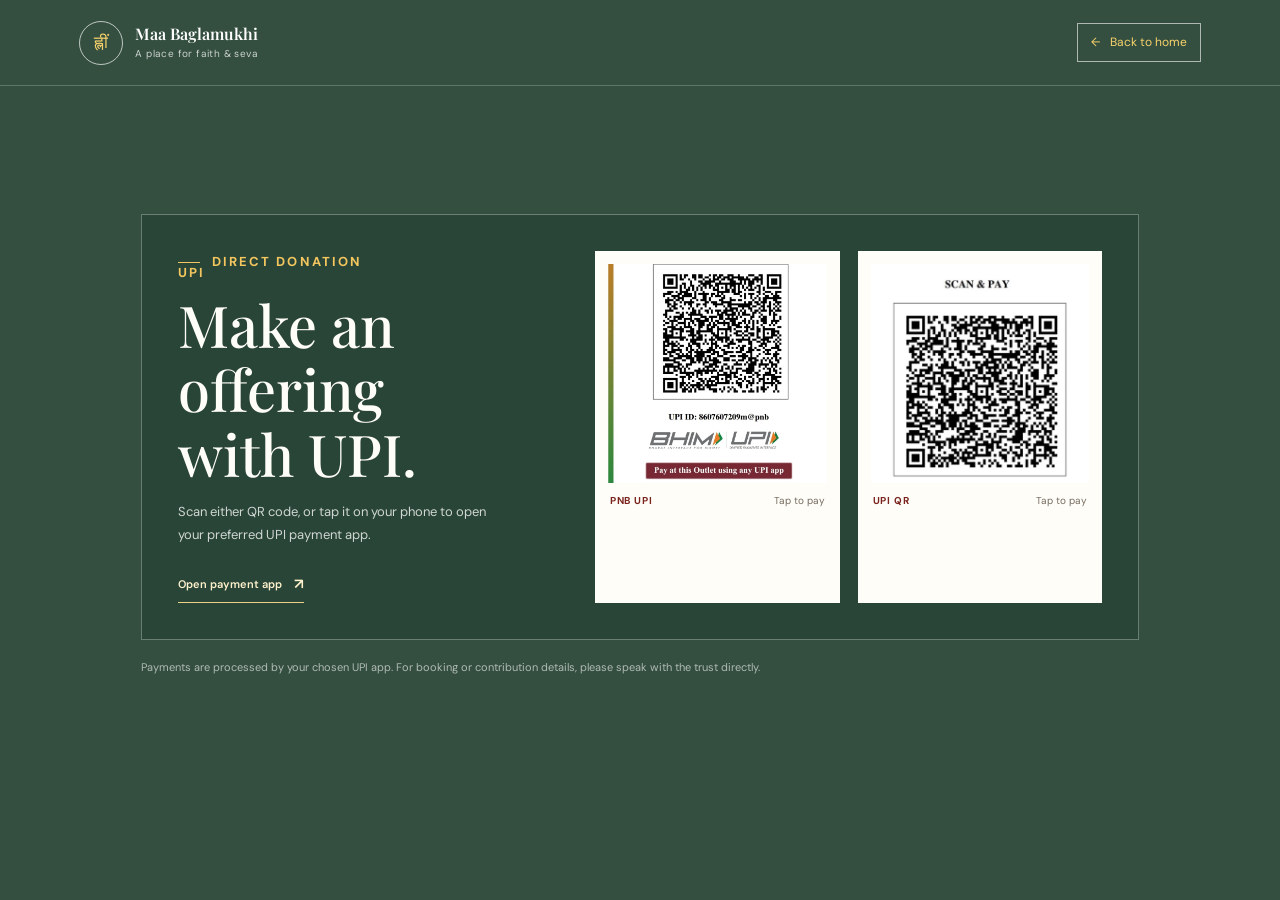
<file: donation.html>
<!doctype html>
<html lang="en">
  <head>
    <meta charset="utf-8">
    <meta name="viewport" content="width=device-width, initial-scale=1">
    <meta name="theme-color" content="#344f40">
    <meta name="description" content="Make a UPI donation to Maa Baglamukhi Charitable Trust.">
    <title>Donate | Maa Baglamukhi Charitable Trust</title>
    <link rel="preconnect" href="https://fonts.googleapis.com">
    <link rel="preconnect" href="https://fonts.gstatic.com" crossorigin>
    <link href="https://fonts.googleapis.com/css2?family=DM+Sans:wght@400;500;600;700&amp;family=Playfair+Display:wght@500;600;700&amp;display=swap" rel="stylesheet">
    <link rel="stylesheet" href="styles.css">
    <script src="script.js" defer></script>
  </head>
  <body class="donation-page">
    <a class="skip-link" href="#donation">Skip to donation options</a>
    <header class="donation-page-header">
      <a class="brand" href="index.html" aria-label="Maa Baglamukhi home">
        <span class="brand-mark" aria-hidden="true">ह्लीं</span>
        <span class="brand-copy"><strong>Maa Baglamukhi</strong><small>A place for faith &amp; seva</small></span>
      </a>
      <a class="back-home" href="index.html"><span aria-hidden="true">←</span> Back to home</a>
    </header>

    <main class="donation-page-main" id="donation">
      <section class="donation-qr" aria-labelledby="donate-title">
        <div class="donation-qr-copy">
          <p class="eyebrow"><span>UPI</span> Direct donation</p>
          <h1 id="donate-title">Make an offering<br>with UPI.</h1>
          <p>Scan either QR code, or tap it on your phone to open your preferred UPI payment app.</p>
          <a class="text-link" href="upi://pay?pa=8607607209m%40pnb&amp;pn=Baglamukhi%20Sadhana%20Evam%20Dharmarth%20Trust&amp;cu=INR">Open payment app <span aria-hidden="true">↗</span></a>
        </div>
        <div class="donation-qr-codes" aria-label="UPI payment QR codes">
          <a class="qr-payment" href="upi://pay?pa=8607607209m%40pnb&amp;pn=Baglamukhi%20Sadhana%20Evam%20Dharmarth%20Trust&amp;cu=INR" aria-label="Open the first Baglamukhi Trust UPI payment QR code in a payment app">
            <img src="assets/pnb-upi-qr-full.jpeg" alt="PNB UPI payment QR code for Baglamukhi Sadhana Evam Dharmarth Trust">
            <span><strong>PNB UPI</strong><small>Tap to pay</small></span>
          </a>
          <a class="qr-payment" href="upi://pay?pa=8607607209m%40pnb&amp;pn=Baglamukhi%20Sadhana%20Evam%20Dharmarth%20Trust&amp;cu=INR" aria-label="Open the second Baglamukhi Trust UPI payment QR code in a payment app">
            <img src="assets/pnb-upi-qr.jpeg" alt="UPI payment QR code for Baglamukhi Sadhana Evam Dharmarth Trust">
            <span><strong>UPI QR</strong><small>Tap to pay</small></span>
          </a>
        </div>
      </section>
      <p class="donation-page-note">Payments are processed by your chosen UPI app. For booking or contribution details, please speak with the trust directly.</p>
    </main>
  </body>
</html>
</file>
<file: styles.css>
:root {
  color-scheme: light;
  --ink: #2b2722;
  --muted: #756b60;
  --paper: #fffdf8;
  --saffron: #e5a32b;
  --red: #7b241e;
  --green: #344f40;
  --line: rgba(43, 39, 34, 0.18);
  --serif: "Playfair Display", Georgia, serif;
  --sans: "DM Sans", sans-serif;
}

* { box-sizing: border-box; }
html { scroll-behavior: smooth; scroll-padding-top: 88px; }
body { margin: 0; color: var(--ink); background: var(--paper); font-family: var(--sans); font-size: 16px; line-height: 1.65; }
a { color: inherit; }
button, a { -webkit-tap-highlight-color: transparent; }
::selection { color: var(--paper); background: var(--red); }

.skip-link { position: absolute; z-index: 20; top: 8px; left: 8px; padding: 8px 14px; transform: translateY(-150%); color: white; background: var(--red); }
.skip-link:focus { transform: translateY(0); }
.site-header { position: absolute; z-index: 5; inset: 0 0 auto; display: flex; align-items: center; justify-content: space-between; min-height: 86px; padding: 0 6.2%; color: white; border-bottom: 1px solid rgba(255,255,255,.22); }
.brand { display: inline-flex; align-items: center; gap: 12px; color: inherit; text-decoration: none; }
.brand-mark { display: grid; width: 44px; height: 44px; place-items: center; border: 1px solid rgba(255,255,255,.68); border-radius: 50%; color: #f8d26b; font-size: 17px; }
.brand-copy { display: grid; line-height: 1.25; }
.brand-copy strong { font-family: var(--serif); font-size: 16px; font-weight: 600; }
.brand-copy small { margin-top: 4px; color: rgba(255,255,255,.75); font-size: 10px; letter-spacing: .04em; }
.site-nav { display: flex; align-items: center; gap: 34px; }
.site-nav a { color: #f8d26b; font-size: 13px; text-decoration: none; transition: color .2s ease, background .2s ease; }
.site-nav a:not(.nav-cta):hover { color: white; }
.site-nav .nav-cta { padding: 10px 15px; border: 1px solid rgba(255,255,255,.7); }
.site-nav .nav-cta:hover { color: var(--red); background: white; }
.nav-cta span { margin-left: 8px; }
.menu-toggle { display: none; }

.hero { position: relative; display: flex; align-items: center; min-height: min(760px, 100svh); padding: 130px 11% 94px; overflow: hidden; color: white; background: #57342a; }
.hero-image, .hero-shade { position: absolute; inset: 0; width: 100%; height: 100%; }
.hero-image { object-fit: cover; object-position: 66% 36%; }
.hero-shade { background: linear-gradient(90deg, rgba(35, 20, 18, .84) 0%, rgba(35, 20, 18, .68) 38%, rgba(35, 20, 18, .08) 77%), linear-gradient(0deg, rgba(35,20,18,.43), transparent 32%); }
.hero-content { position: relative; z-index: 1; width: min(620px, 62%); animation: arrive .8s ease-out both; }
.eyebrow { display: flex; align-items: center; gap: 12px; margin: 0 0 24px; color: var(--red); font-size: 10px; font-weight: 700; letter-spacing: .16em; text-transform: uppercase; }
.eyebrow > span { display: inline-block; width: 22px; height: 1px; background: currentColor; }
.hero-eyebrow { color: #f7d68b; }
.hero h1, h2, h3, p { margin-top: 0; }
.hero h1 { margin-bottom: 22px; font-family: var(--serif); font-size: clamp(48px, 6.4vw, 86px); font-weight: 500; line-height: 1.05; }
.hero h1 em { color: #f1c65f; font-weight: 500; }
.hero-intro { max-width: 430px; margin-bottom: 30px; color: rgba(255,255,255,.86); font-size: 15px; }
.button { display: inline-flex; align-items: center; justify-content: space-between; gap: 30px; min-width: 168px; padding: 12px 15px; text-decoration: none; font-size: 12px; font-weight: 700; transition: transform .2s ease, color .2s ease, background .2s ease; }
.button:hover { transform: translateY(-2px); }
.button-light { color: var(--ink); background: #fff9e9; }
.button-light:hover { background: #f1c65f; }
.image-credit { position: absolute; z-index: 1; right: 22px; bottom: 11px; margin: 0; color: rgba(255,255,255,.75); font-size: 9px; }
.hero-side-link { position: absolute; right: 6.2%; bottom: 48px; display: flex; align-items: center; gap: 14px; color: white; font-size: 10px; text-decoration: none; }
.hero-side-link span:last-child { display: grid; width: 32px; height: 32px; place-items: center; border: 1px solid rgba(255,255,255,.55); border-radius: 50%; }

.intro-band { display: grid; grid-template-columns: auto minmax(0, 680px) 1fr; align-items: center; gap: 30px; padding: 48px 11%; background: #f3ead9; }
.intro-mantra { margin: 0; color: var(--red); font-size: 22px; }
.intro-band > p:nth-child(2) { max-width: 660px; margin: 0; color: #544a3f; font-family: var(--serif); font-size: 18px; line-height: 1.7; }
.intro-band strong { color: var(--red); font-weight: 600; }
.intro-rule { justify-self: end; width: 52px; height: 1px; background: var(--red); }

.section-wrap { width: min(1100px, 78%); margin: 0 auto; }
.story-section { display: grid; grid-template-columns: .8fr 1.2fr; gap: 11%; padding-top: 122px; padding-bottom: 128px; }
.section-heading h2, .seva-heading h2, .footer-heading h2 { margin: 0; font-family: var(--serif); font-size: clamp(38px, 4.5vw, 58px); font-weight: 500; line-height: 1.12; }
.section-heading .eyebrow, .footer-heading .eyebrow { margin-bottom: 22px; }
.story-copy { max-width: 610px; }
.story-copy p { margin-bottom: 19px; color: #5d554d; font-size: 14px; }
.story-copy .story-lede { margin-bottom: 24px; color: var(--ink); font-family: var(--serif); font-size: 22px; line-height: 1.55; }
.story-copy .story-note { margin-top: 28px; margin-bottom: 0; padding-left: 16px; border-left: 2px solid var(--saffron); color: var(--muted); font-size: 12px; }

.js .reveal { opacity: 0; transform: translateY(30px); transition: opacity .75s ease, transform .75s cubic-bezier(.2,.7,.2,1); }
.js .reveal.is-visible { opacity: 1; transform: translateY(0); }
.js .seva-item.reveal { transition-delay: calc(var(--item-index, 0) * 100ms); }
.js .seva-item.reveal:nth-child(2) { --item-index: 1; }
.js .seva-item.reveal:nth-child(3) { --item-index: 2; }

.seva-section { padding: 106px 0 78px; color: var(--paper); background: var(--green); }
.seva-heading { display: flex; align-items: end; justify-content: space-between; gap: 40px; margin-bottom: 52px; }
.seva-heading .eyebrow { color: #f4c65f; }
.seva-heading > p { width: min(380px, 45%); margin: 0 0 4px; color: rgba(255,255,255,.76); font-size: 13px; }
.seva-grid { display: grid; grid-template-columns: repeat(3, minmax(0, 1fr)); border-top: 1px solid rgba(255,255,255,.3); border-bottom: 1px solid rgba(255,255,255,.3); }
.seva-item { position: relative; display: flex; flex-direction: column; min-height: 344px; padding: 27px 26px 28px 0; }
.seva-item + .seva-item { padding-left: 26px; border-left: 1px solid rgba(255,255,255,.3); }
.seva-number { color: #efd188; font-size: 9px; font-weight: 700; letter-spacing: .13em; }
.seva-symbol { position: absolute; top: 20px; right: 24px; color: #f1c65f; font-size: 22px; }
.seva-item h3 { margin: 36px 0 12px; font-family: var(--serif); font-size: 27px; font-weight: 500; }
.seva-item > p { margin-bottom: 28px; color: rgba(255,255,255,.78); font-size: 12px; line-height: 1.8; }
.text-link { display: inline-flex; align-items: center; justify-content: space-between; gap: 12px; width: fit-content; max-width: 100%; margin-top: auto; padding-bottom: 5px; border-bottom: 1px solid #efd188; color: #fff2cd; font-size: 11px; font-weight: 600; text-decoration: none; }
.text-link:hover { color: white; border-color: white; }
.text-link span { font-size: 15px; }
.donation-qr { display: grid; grid-template-columns: minmax(220px, .85fr) minmax(0, 1.15fr); gap: 42px; margin-top: 54px; padding: 36px; border: 1px solid rgba(255,255,255,.3); background: rgba(18, 48, 35, .3); }
.donation-qr-copy { display: flex; flex-direction: column; align-items: flex-start; }
.donation-qr-copy .eyebrow { margin-bottom: 18px; color: #f4c65f; }
.donation-qr-copy h3 { margin: 0 0 16px; font-family: var(--serif); font-size: clamp(29px, 3vw, 38px); font-weight: 500; line-height: 1.12; }
.donation-qr-copy > p { max-width: 330px; margin-bottom: 25px; color: rgba(255,255,255,.78); font-size: 13px; line-height: 1.75; }
.donation-qr-codes { display: grid; grid-template-columns: repeat(2, minmax(0, 1fr)); gap: 18px; }
.qr-payment { display: flex; flex-direction: column; padding: 13px; color: var(--ink); background: #fffdf8; text-decoration: none; transition: transform .2s ease, box-shadow .2s ease; }
.qr-payment:hover, .qr-payment:focus-visible { transform: translateY(-4px); box-shadow: 0 12px 24px rgba(0,0,0,.24); }
.qr-payment img { display: block; width: 100%; aspect-ratio: 1; object-fit: cover; object-position: center; }
.qr-payment > span { display: flex; align-items: baseline; justify-content: space-between; gap: 8px; padding: 10px 2px 1px; }
.qr-payment strong { color: var(--red); font-size: 10px; letter-spacing: .08em; text-transform: uppercase; }
.qr-payment small { color: var(--muted); font-size: 10px; }
.seva-footnote { margin: 17px 0 0; color: rgba(255,255,255,.61); font-size: 10px; }

.donation-page { min-height: 100vh; color: var(--paper); background: var(--green); }
.donation-page-header { display: flex; align-items: center; justify-content: space-between; min-height: 86px; padding: 0 6.2%; border-bottom: 1px solid rgba(255,255,255,.22); }
.donation-page-header .brand { color: white; }
.back-home { display: inline-flex; align-items: center; gap: 10px; padding: 9px 13px; border: 1px solid rgba(255,255,255,.6); color: #f8d26b; font-size: 12px; text-decoration: none; transition: color .2s ease, background .2s ease; }
.back-home:hover { color: var(--red); background: white; }
.donation-page-main { width: min(1100px, 78%); margin: 0 auto; padding: clamp(62px, 10vw, 128px) 0 54px; }
.donation-page .donation-qr { margin: 0; }
.donation-page .donation-qr-copy h1 { margin: 0 0 16px; font-family: var(--serif); font-size: clamp(38px, 4.5vw, 58px); font-weight: 500; line-height: 1.12; }
.donation-page-note { margin: 18px 0 0; color: rgba(255,255,255,.61); font-size: 11px; }
.js.is-transitioning { pointer-events: none; animation: donation-page-leave .32s ease-in forwards; }
.js .donation-page-header { animation: donation-page-enter .48s ease-out both; }
.js .donation-page-main { animation: donation-page-enter .65s .08s cubic-bezier(.2,.7,.2,1) both; }

.closing-band { display: flex; flex-direction: column; align-items: center; padding: 70px 24px 74px; text-align: center; background: #f3ead9; }
.closing-band p:first-child { margin-bottom: 14px; color: var(--red); font-family: var(--serif); font-size: clamp(19px, 3vw, 26px); }
.closing-band > span { width: 32px; height: 1px; margin-bottom: 14px; background: var(--saffron); }
.closing-band p:last-child { margin: 0; color: var(--muted); font-family: var(--serif); font-size: 15px; font-style: italic; }

.site-footer { padding: 82px 11% 20px; color: white; background: var(--red); }
.footer-top { display: flex; justify-content: space-between; gap: 50px; padding-bottom: 72px; }
.footer-heading .eyebrow { color: #f4cf80; }
.contact-list { width: min(390px, 48%); padding-top: 8px; }
.contact-item { display: grid; grid-template-columns: 118px 1fr; gap: 18px; padding: 15px 0; border-bottom: 1px solid rgba(255,255,255,.25); }
.contact-label { color: #f4cf80; font-size: 10px; }
.contact-item > div { display: grid; gap: 4px; }
.contact-item a { width: fit-content; max-width: 100%; color: white; font-family: var(--serif); font-size: 17px; overflow-wrap: anywhere; text-decoration-color: rgba(255,255,255,.45); text-underline-offset: 4px; }
.contact-item a:hover { color: #f4cf80; }
.footer-bottom { display: flex; align-items: center; justify-content: space-between; gap: 20px; padding-top: 17px; border-top: 1px solid rgba(255,255,255,.25); }
.footer-brand { font-family: var(--serif); font-size: 12px; text-decoration: none; }
.footer-brand span { padding: 0 5px; color: #f4cf80; }
.footer-bottom p { margin: 0; color: rgba(255,255,255,.66); font-size: 10px; }
.back-top { display: grid; width: 32px; height: 32px; place-items: center; border: 1px solid rgba(255,255,255,.55); border-radius: 50%; color: white; text-decoration: none; }
.back-top:hover { color: var(--red); background: white; }

@keyframes arrive { from { opacity: 0; transform: translateY(14px); } to { opacity: 1; transform: translateY(0); } }
@keyframes donation-page-leave { to { opacity: 0; transform: translateY(-12px); } }
@keyframes donation-page-enter { from { opacity: 0; transform: translateY(18px); } to { opacity: 1; transform: translateY(0); } }
@media (prefers-reduced-motion: reduce) { *, *::before, *::after { scroll-behavior: auto !important; animation-duration: .01ms !important; animation-iteration-count: 1 !important; transition-duration: .01ms !important; } }

@media (max-width: 760px) {
  html { scroll-padding-top: 68px; }
  .site-header { min-height: 68px; padding: 0 6%; }
  .brand-mark { width: 38px; height: 38px; }
  .brand-copy strong { font-size: 14px; }
  .brand-copy small { font-size: 9px; }
  .menu-toggle { display: grid; gap: 5px; width: 42px; height: 42px; place-content: center; border: 1px solid rgba(255,255,255,.55); color: white; background: transparent; cursor: pointer; }
  .menu-toggle span { display: block; width: 17px; height: 1px; background: currentColor; transition: transform .2s ease; }
  .menu-toggle[aria-expanded="true"] span:first-child { transform: translateY(3px) rotate(45deg); }
  .menu-toggle[aria-expanded="true"] span:last-child { transform: translateY(-3px) rotate(-45deg); }
  .site-nav { position: absolute; top: 68px; right: 0; left: 0; display: none; align-items: stretch; gap: 0; padding: 10px 6% 20px; background: var(--red); }
  .site-nav.is-open { display: flex; flex-direction: column; }
  .site-nav a { padding: 11px 0; }
  .site-nav .nav-cta { align-self: flex-start; margin-top: 8px; padding: 9px 13px; }
  .hero { min-height: 720px; min-height: 92svh; padding: 130px 8% 100px; align-items: end; }
  .hero-image { object-position: 59% 30%; }
  .hero-shade { background: linear-gradient(0deg, rgba(35,20,18,.92) 0%, rgba(35,20,18,.73) 43%, rgba(35,20,18,.14) 100%); }
  .hero-content { width: 100%; }
  .hero h1 { font-size: clamp(46px, 12vw, 70px); }
  .hero-intro { max-width: 390px; font-size: 14px; }
  .hero-side-link { right: 8%; bottom: 54px; }
  .image-credit { right: auto; left: 8%; bottom: 16px; }
  .intro-band { grid-template-columns: auto 1fr; gap: 15px; padding: 32px 8%; }
  .intro-band > p:nth-child(2) { font-size: 16px; }
  .intro-rule { display: none; }
  .section-wrap { width: 84%; }
  .story-section { grid-template-columns: 1fr; gap: 30px; padding-top: 76px; padding-bottom: 82px; }
  .section-heading h2, .seva-heading h2, .footer-heading h2 { font-size: 45px; }
  .story-copy .story-lede { font-size: 20px; }
  .seva-section { padding: 78px 0 48px; }
  .seva-heading { display: block; margin-bottom: 34px; }
  .seva-heading > p { width: 100%; max-width: 410px; margin-top: 20px; }
  .seva-grid { grid-template-columns: 1fr; }
  .seva-item { min-height: auto; padding: 24px 0 28px; }
  .seva-item + .seva-item { padding-left: 0; border-left: 0; border-top: 1px solid rgba(255,255,255,.3); }
  .seva-item h3 { margin-top: 23px; }
  .seva-item > p { max-width: 520px; }
  .seva-symbol { top: 18px; right: 3px; }
  .donation-qr { grid-template-columns: 1fr; gap: 28px; margin-top: 34px; padding: 26px; }
  .donation-qr-copy > p { margin-bottom: 20px; }
  .donation-page-header { min-height: 68px; padding: 0 6%; }
  .donation-page-main { width: 84%; padding-top: 62px; }
  .seva-footnote { line-height: 1.6; }
  .closing-band { padding: 50px 8%; }
  .site-footer { padding: 65px 8% 18px; }
  .footer-top { display: grid; gap: 35px; padding-bottom: 46px; }
  .contact-list { width: 100%; }
  .contact-item { grid-template-columns: 100px 1fr; }
}

@media (max-width: 420px) {
  .hero { padding-right: 7%; padding-left: 7%; }
  .hero-side-link { right: 7%; }
  .image-credit { left: 7%; }
  .intro-band { padding-right: 7%; padding-left: 7%; }
  .section-wrap { width: 86%; }
  .donation-qr { padding: 20px; }
  .donation-qr-codes { grid-template-columns: 1fr; }
  .donation-page-main { width: 86%; }
  .back-home { padding: 8px 10px; font-size: 11px; }
  .footer-bottom { align-items: flex-start; flex-wrap: wrap; }
  .footer-bottom p { order: 3; width: 100%; }
}
</file>
